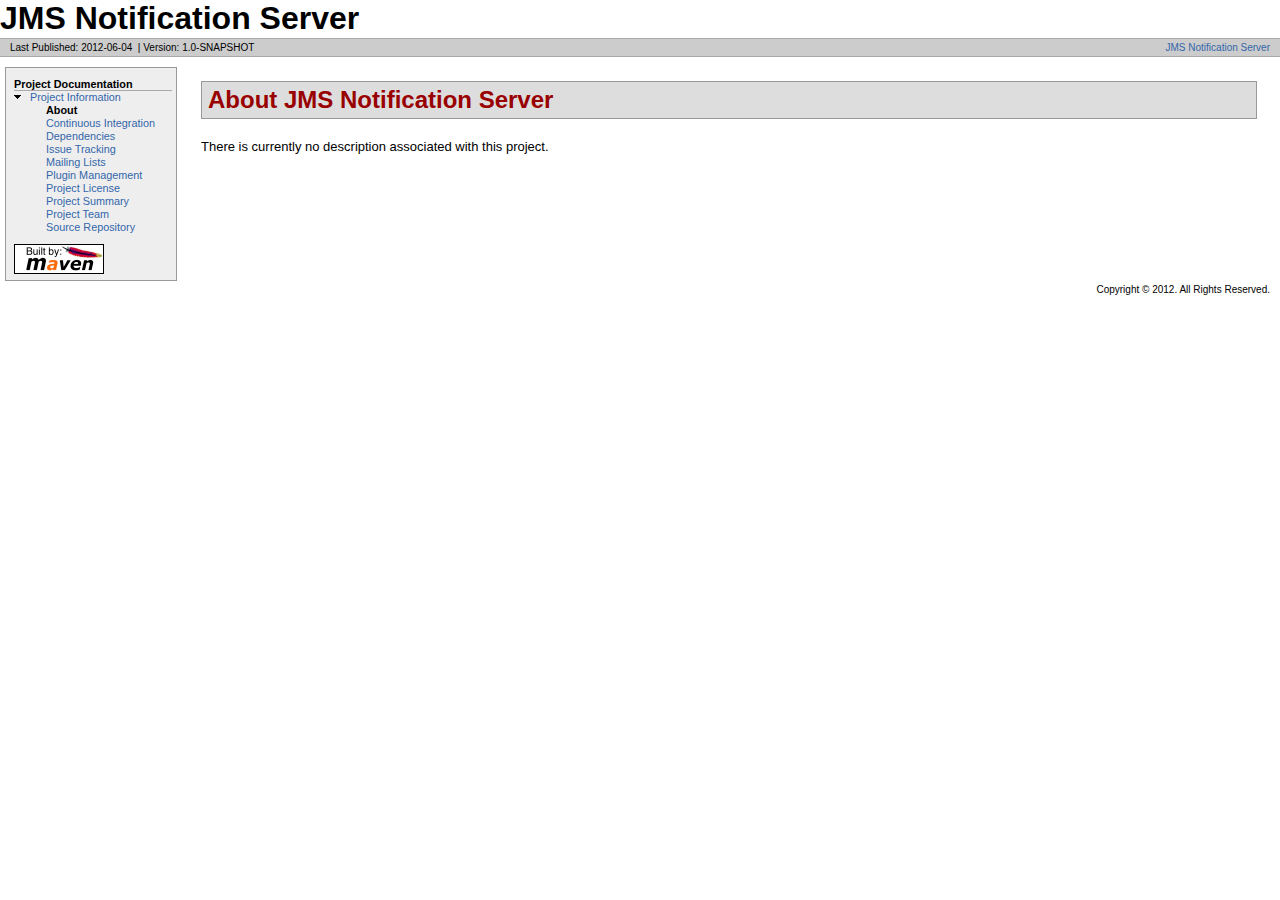
<file: notificationServer/target/site/index.html>
<!DOCTYPE html PUBLIC "-//W3C//DTD XHTML 1.0 Transitional//EN" "http://www.w3.org/TR/xhtml1/DTD/xhtml1-transitional.dtd">
<!-- Generated by Apache Maven Doxia at Jun 4, 2012 -->
<html xmlns="http://www.w3.org/1999/xhtml" xml:lang="en" lang="en">
  <head>
    <meta http-equiv="Content-Type" content="text/html; charset=UTF-8" />
    <title>JMS Notification Server - About</title>
    <style type="text/css" media="all">
      @import url("./css/maven-base.css");
      @import url("./css/maven-theme.css");
      @import url("./css/site.css");
    </style>
    <link rel="stylesheet" href="./css/print.css" type="text/css" media="print" />
    <meta name="Date-Revision-yyyymmdd" content="20120604" />
    <meta http-equiv="Content-Language" content="en" />
        
  </head>
  <body class="composite">
    <div id="banner">
                    <div id="bannerLeft">
                JMS Notification Server
                </div>
                    <div class="clear">
        <hr/>
      </div>
    </div>
    <div id="breadcrumbs">
            
        
                <div class="xleft">
        <span id="publishDate">Last Published: 2012-06-04</span>
                  &nbsp;| <span id="projectVersion">Version: 1.0-SNAPSHOT</span>
                      </div>
            <div class="xright">                    <a href="${project.url}" title="JMS Notification Server">JMS Notification Server</a>
              
        
      </div>
      <div class="clear">
        <hr/>
      </div>
    </div>
    <div id="leftColumn">
      <div id="navcolumn">
             
        
                                          <h5>Project Documentation</h5>
                  <ul>
                                                                                                                                                                                                                                                <li class="expanded">
                          <a href="project-info.html" title="Project Information">Project Information</a>
                    <ul>
                      <li class="none">
            <strong>About</strong>
          </li>
                      <li class="none">
                          <a href="integration.html" title="Continuous Integration">Continuous Integration</a>
            </li>
                      <li class="none">
                          <a href="dependencies.html" title="Dependencies">Dependencies</a>
            </li>
                      <li class="none">
                          <a href="issue-tracking.html" title="Issue Tracking">Issue Tracking</a>
            </li>
                      <li class="none">
                          <a href="mail-lists.html" title="Mailing Lists">Mailing Lists</a>
            </li>
                      <li class="none">
                          <a href="plugin-management.html" title="Plugin Management">Plugin Management</a>
            </li>
                      <li class="none">
                          <a href="license.html" title="Project License">Project License</a>
            </li>
                      <li class="none">
                          <a href="project-summary.html" title="Project Summary">Project Summary</a>
            </li>
                      <li class="none">
                          <a href="team-list.html" title="Project Team">Project Team</a>
            </li>
                      <li class="none">
                          <a href="source-repository.html" title="Source Repository">Source Repository</a>
            </li>
              </ul>
        </li>
          </ul>
                             <a href="http://maven.apache.org/" title="Built by Maven" class="poweredBy">
        <img class="poweredBy" alt="Built by Maven" src="./images/logos/maven-feather.png" />
      </a>
                   
        
            </div>
    </div>
    <div id="bodyColumn">
      <div id="contentBox">
        <div class="section"><h2>About JMS Notification Server<a name="About_JMS_Notification_Server"></a></h2><p>There is currently no description associated with this project.</p></div>
      </div>
    </div>
    <div class="clear">
      <hr/>
    </div>
    <div id="footer">
      <div class="xright">Copyright &#169;                   2012.
          All Rights Reserved.      
        
      </div>
      <div class="clear">
        <hr/>
      </div>
    </div>
  </body>
</html>
</file>
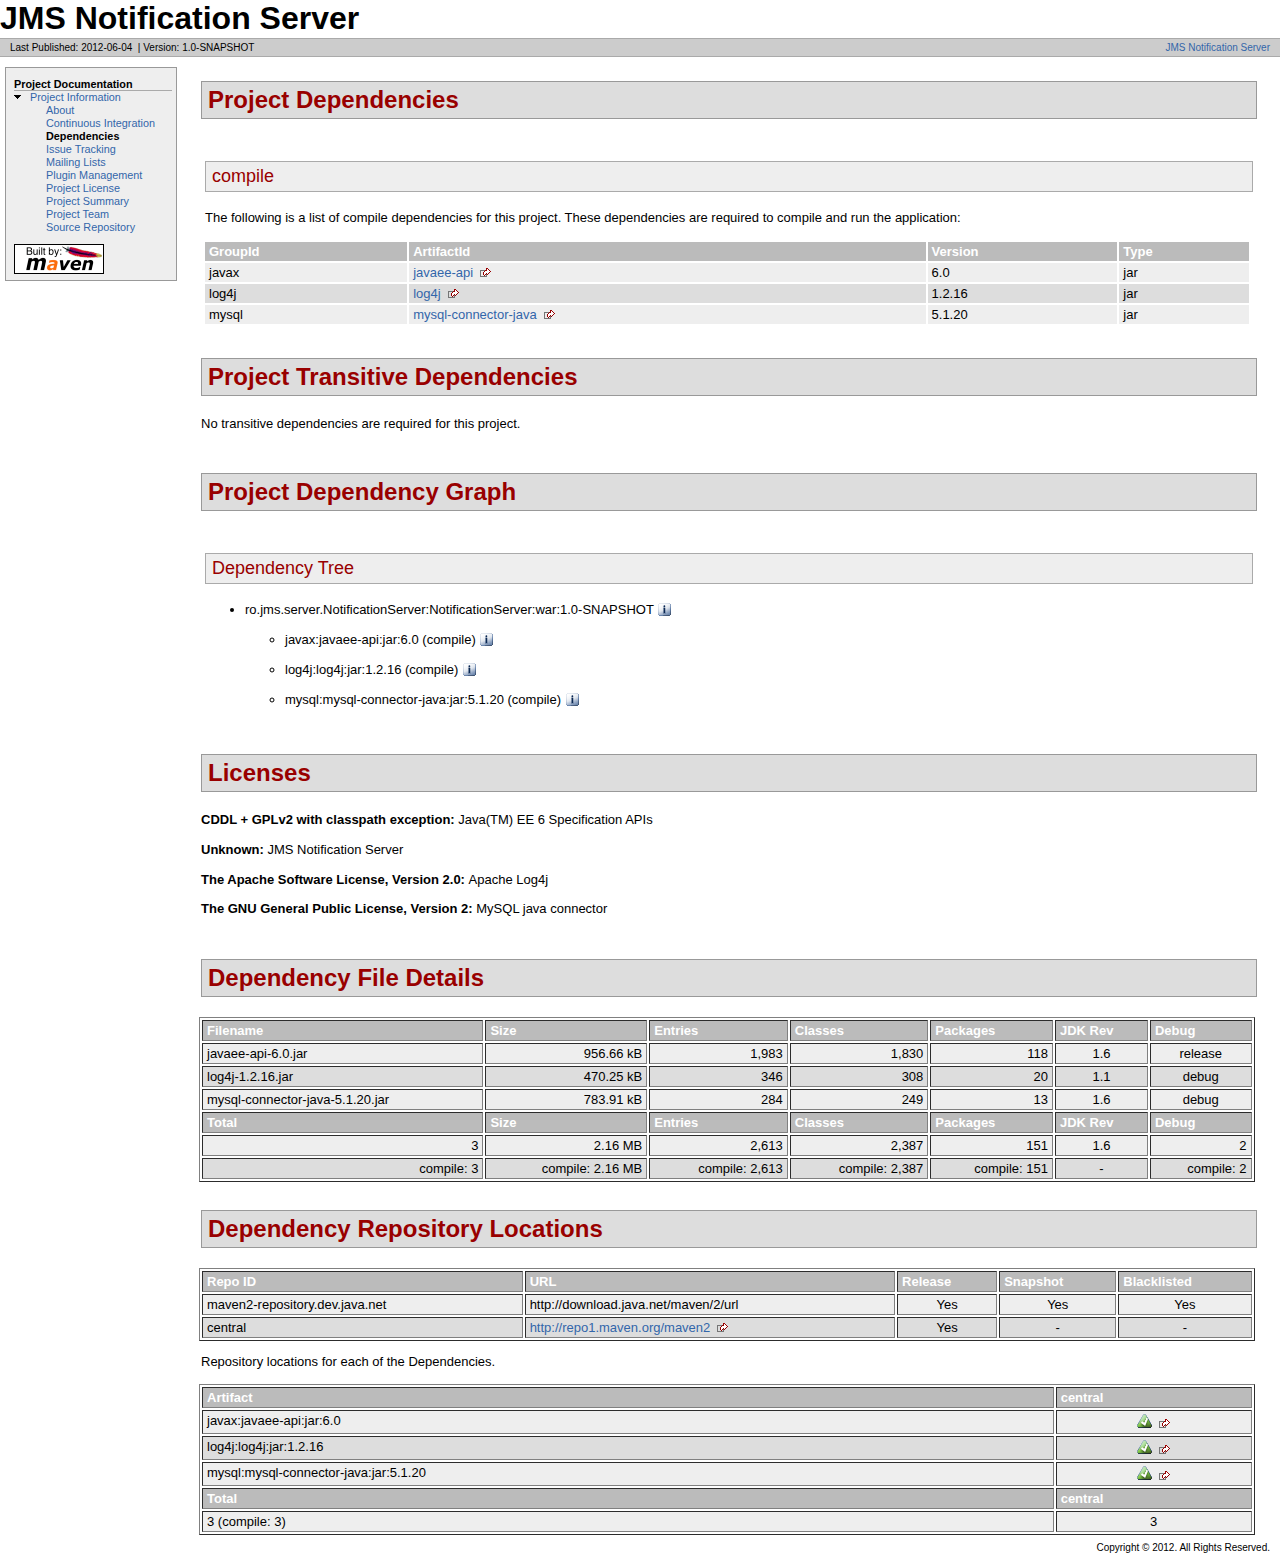
<file: notificationServer/target/site/dependencies.html>
<!DOCTYPE html PUBLIC "-//W3C//DTD XHTML 1.0 Transitional//EN" "http://www.w3.org/TR/xhtml1/DTD/xhtml1-transitional.dtd">
<!-- Generated by Apache Maven Doxia at Jun 4, 2012 -->
<html xmlns="http://www.w3.org/1999/xhtml" xml:lang="en" lang="en">
  <head>
    <meta http-equiv="Content-Type" content="text/html; charset=UTF-8" />
    <title>JMS Notification Server - Project Dependencies</title>
    <style type="text/css" media="all">
      @import url("./css/maven-base.css");
      @import url("./css/maven-theme.css");
      @import url("./css/site.css");
    </style>
    <link rel="stylesheet" href="./css/print.css" type="text/css" media="print" />
    <meta name="Date-Revision-yyyymmdd" content="20120604" />
    <meta http-equiv="Content-Language" content="en" />
        
  </head>
  <body class="composite">
    <div id="banner">
                    <div id="bannerLeft">
                JMS Notification Server
                </div>
                    <div class="clear">
        <hr/>
      </div>
    </div>
    <div id="breadcrumbs">
            
        
                <div class="xleft">
        <span id="publishDate">Last Published: 2012-06-04</span>
                  &nbsp;| <span id="projectVersion">Version: 1.0-SNAPSHOT</span>
                      </div>
            <div class="xright">                    <a href="${project.url}" title="JMS Notification Server">JMS Notification Server</a>
              
        
      </div>
      <div class="clear">
        <hr/>
      </div>
    </div>
    <div id="leftColumn">
      <div id="navcolumn">
             
        
                                          <h5>Project Documentation</h5>
                  <ul>
                                                                                                                                                                                                                                                <li class="expanded">
                          <a href="project-info.html" title="Project Information">Project Information</a>
                    <ul>
                      <li class="none">
                          <a href="index.html" title="About">About</a>
            </li>
                      <li class="none">
                          <a href="integration.html" title="Continuous Integration">Continuous Integration</a>
            </li>
                      <li class="none">
            <strong>Dependencies</strong>
          </li>
                      <li class="none">
                          <a href="issue-tracking.html" title="Issue Tracking">Issue Tracking</a>
            </li>
                      <li class="none">
                          <a href="mail-lists.html" title="Mailing Lists">Mailing Lists</a>
            </li>
                      <li class="none">
                          <a href="plugin-management.html" title="Plugin Management">Plugin Management</a>
            </li>
                      <li class="none">
                          <a href="license.html" title="Project License">Project License</a>
            </li>
                      <li class="none">
                          <a href="project-summary.html" title="Project Summary">Project Summary</a>
            </li>
                      <li class="none">
                          <a href="team-list.html" title="Project Team">Project Team</a>
            </li>
                      <li class="none">
                          <a href="source-repository.html" title="Source Repository">Source Repository</a>
            </li>
              </ul>
        </li>
          </ul>
                             <a href="http://maven.apache.org/" title="Built by Maven" class="poweredBy">
        <img class="poweredBy" alt="Built by Maven" src="./images/logos/maven-feather.png" />
      </a>
                   
        
            </div>
    </div>
    <div id="bodyColumn">
      <div id="contentBox">
        <div class="section"><h2>Project Dependencies<a name="Project_Dependencies"></a></h2><div class="section"><h3>compile<a name="compile"></a></h3><p>The following is a list of compile dependencies for this project. These dependencies are required to compile and run the application:</p><table align="center" border="0" class="bodyTable"><tr class="a"><th>GroupId</th><th>ArtifactId</th><th>Version</th><th>Type</th></tr><tr class="b"><td>javax</td><td><a class="externalLink" href="http://java.sun.com/javaee/6/docs/api/index.html">javaee-api</a></td><td>6.0</td><td>jar</td></tr><tr class="a"><td>log4j</td><td><a class="externalLink" href="http://logging.apache.org/log4j/1.2/">log4j</a></td><td>1.2.16</td><td>jar</td></tr><tr class="b"><td>mysql</td><td><a class="externalLink" href="http://dev.mysql.com/usingmysql/java/">mysql-connector-java</a></td><td>5.1.20</td><td>jar</td></tr></table></div></div><div class="section"><h2>Project Transitive Dependencies<a name="Project_Transitive_Dependencies"></a></h2><p>No transitive dependencies are required for this project.</p></div><div class="section"><h2>Project Dependency Graph<a name="Project_Dependency_Graph"></a></h2><script language="javascript" type="text/javascript">
      function toggleDependencyDetail( divId, imgId )
      {
        var div = document.getElementById( divId );
        var img = document.getElementById( imgId );
        if( div.style.display == '' )
        {
          div.style.display = 'none';
          img.src='./images/icon_info_sml.gif';
        }
        else
        {
          div.style.display = '';
          img.src='./images/close.gif';
        }
      }
</script>
<div class="section"><h3>Dependency Tree<a name="Dependency_Tree"></a></h3><ul><li><p>ro.jms.server.NotificationServer:NotificationServer:war:1.0-SNAPSHOT <img id="_1925302205" src="./images/icon_info_sml.gif" alt="Information" onclick="toggleDependencyDetail( '_1299803653', '_1925302205' );" style="cursor: pointer;vertical-align:text-bottom;"></img></p><div id="_1299803653" style="display:none"><table align="center" border="0" class="bodyTable"><tr class="a"><th>JMS Notification Server</th></tr><tr class="b"><td><p><b>Description: </b>There is currently no description associated with this project.</p><p><b>Project License: </b>No project license is defined for this project.</p></td></tr></table></div><ul><li><p>javax:javaee-api:jar:6.0 (compile) <img id="_1962840928" src="./images/icon_info_sml.gif" alt="Information" onclick="toggleDependencyDetail( '_1232965984', '_1962840928' );" style="cursor: pointer;vertical-align:text-bottom;"></img></p><div id="_1232965984" style="display:none"><table align="center" border="0" class="bodyTable"><tr class="a"><th>Java(TM) EE 6 Specification APIs</th></tr><tr class="b"><td><p><b>Description: </b>Java(TM) EE 6 Specification APIs</p><p><b>URL: </b><a class="externalLink" href="http://java.sun.com/javaee/6/docs/api/index.html">http://java.sun.com/javaee/6/docs/api/index.html</a></p><p><b>Project License: </b><a class="externalLink" href="https://glassfish.dev.java.net/nonav/public/CDDL+GPL.html">CDDL + GPLv2 with classpath exception</a></p></td></tr></table></div></li><li><p>log4j:log4j:jar:1.2.16 (compile) <img id="_16346666" src="./images/icon_info_sml.gif" alt="Information" onclick="toggleDependencyDetail( '_1339632345', '_16346666' );" style="cursor: pointer;vertical-align:text-bottom;"></img></p><div id="_1339632345" style="display:none"><table align="center" border="0" class="bodyTable"><tr class="a"><th>Apache Log4j</th></tr><tr class="b"><td><p><b>Description: </b>Apache Log4j 1.2</p><p><b>URL: </b><a class="externalLink" href="http://logging.apache.org/log4j/1.2/">http://logging.apache.org/log4j/1.2/</a></p><p><b>Project License: </b><a class="externalLink" href="http://www.apache.org/licenses/LICENSE-2.0.txt">The Apache Software License, Version 2.0</a></p></td></tr></table></div></li><li><p>mysql:mysql-connector-java:jar:5.1.20 (compile) <img id="_964862021" src="./images/icon_info_sml.gif" alt="Information" onclick="toggleDependencyDetail( '_244707552', '_964862021' );" style="cursor: pointer;vertical-align:text-bottom;"></img></p><div id="_244707552" style="display:none"><table align="center" border="0" class="bodyTable"><tr class="a"><th>MySQL java connector</th></tr><tr class="b"><td><p><b>Description: </b>MySQL java connector</p><p><b>URL: </b><a class="externalLink" href="http://dev.mysql.com/usingmysql/java/">http://dev.mysql.com/usingmysql/java/</a></p><p><b>Project License: </b><a class="externalLink" href="http://www.gnu.org/licenses/gpl.txt">The GNU General Public License, Version 2</a></p></td></tr></table></div></li></ul></li></ul></div></div><div class="section"><h2>Licenses<a name="Licenses"></a></h2><p><b>CDDL + GPLv2 with classpath exception: </b>Java(TM) EE 6 Specification APIs</p><p><b>Unknown: </b>JMS Notification Server</p><p><b>The Apache Software License, Version 2.0: </b>Apache Log4j</p><p><b>The GNU General Public License, Version 2: </b>MySQL java connector</p></div><div class="section"><h2>Dependency File Details<a name="Dependency_File_Details"></a></h2><table align="center" border="1" class="bodyTable"><tr class="a"><th align="left">Filename</th><th align="right">Size</th><th align="right">Entries</th><th align="right">Classes</th><th align="right">Packages</th><th align="center">JDK Rev</th><th align="center">Debug</th></tr><tr class="b"><td align="left">javaee-api-6.0.jar</td><td align="right">956.66 kB</td><td align="right">1,983</td><td align="right">1,830</td><td align="right">118</td><td align="center">1.6</td><td align="center">release</td></tr><tr class="a"><td align="left">log4j-1.2.16.jar</td><td align="right">470.25 kB</td><td align="right">346</td><td align="right">308</td><td align="right">20</td><td align="center">1.1</td><td align="center">debug</td></tr><tr class="b"><td align="left">mysql-connector-java-5.1.20.jar</td><td align="right">783.91 kB</td><td align="right">284</td><td align="right">249</td><td align="right">13</td><td align="center">1.6</td><td align="center">debug</td></tr><tr class="a"><th align="left">Total</th><th align="right">Size</th><th align="right">Entries</th><th align="right">Classes</th><th align="right">Packages</th><th align="center">JDK Rev</th><th align="center">Debug</th></tr><tr class="b"><td align="right">3</td><td align="right">2.16 MB</td><td align="right">2,613</td><td align="right">2,387</td><td align="right">151</td><td align="center">1.6</td><td align="right">2</td></tr><tr class="a"><td align="right">compile: 3</td><td align="right">compile: 2.16 MB</td><td align="right">compile: 2,613</td><td align="right">compile: 2,387</td><td align="right">compile: 151</td><td align="center">-</td><td align="right">compile: 2</td></tr></table></div><div class="section"><h2>Dependency Repository Locations<a name="Dependency_Repository_Locations"></a></h2><table align="center" border="1" class="bodyTable"><tr class="a"><th align="left">Repo ID</th><th align="left">URL</th><th align="center">Release</th><th align="center">Snapshot</th><th align="center">Blacklisted</th></tr><tr class="b"><td align="left">maven2-repository.dev.java.net</td><td align="left">http://download.java.net/maven/2/url</td><td align="center">Yes</td><td align="center">Yes</td><td align="center">Yes</td></tr><tr class="a"><td align="left">central</td><td align="left"><a class="externalLink" href="http://repo1.maven.org/maven2">http://repo1.maven.org/maven2</a></td><td align="center">Yes</td><td align="center">-</td><td align="center">-</td></tr></table><p>Repository locations for each of the Dependencies.</p><table align="center" border="1" class="bodyTable"><tr class="a"><th align="left">Artifact</th><th align="center">central</th></tr><tr class="b"><td align="left">javax:javaee-api:jar:6.0</td><td align="center"><a class="externalLink" href="http://repo1.maven.org/maven2/javax/javaee-api/6.0/javaee-api-6.0.jar"><img alt="Found at http://repo1.maven.org/maven2" src="images/icon_success_sml.gif" /></a></td></tr><tr class="a"><td align="left">log4j:log4j:jar:1.2.16</td><td align="center"><a class="externalLink" href="http://repo1.maven.org/maven2/log4j/log4j/1.2.16/log4j-1.2.16.jar"><img alt="Found at http://repo1.maven.org/maven2" src="images/icon_success_sml.gif" /></a></td></tr><tr class="b"><td align="left">mysql:mysql-connector-java:jar:5.1.20</td><td align="center"><a class="externalLink" href="http://repo1.maven.org/maven2/mysql/mysql-connector-java/5.1.20/mysql-connector-java-5.1.20.jar"><img alt="Found at http://repo1.maven.org/maven2" src="images/icon_success_sml.gif" /></a></td></tr><tr class="a"><th align="left">Total</th><th align="center">central</th></tr><tr class="b"><td align="left">3 (compile: 3)</td><td align="center">3</td></tr></table></div>
      </div>
    </div>
    <div class="clear">
      <hr/>
    </div>
    <div id="footer">
      <div class="xright">Copyright &#169;                   2012.
          All Rights Reserved.      
        
      </div>
      <div class="clear">
        <hr/>
      </div>
    </div>
  </body>
</html>
</file>
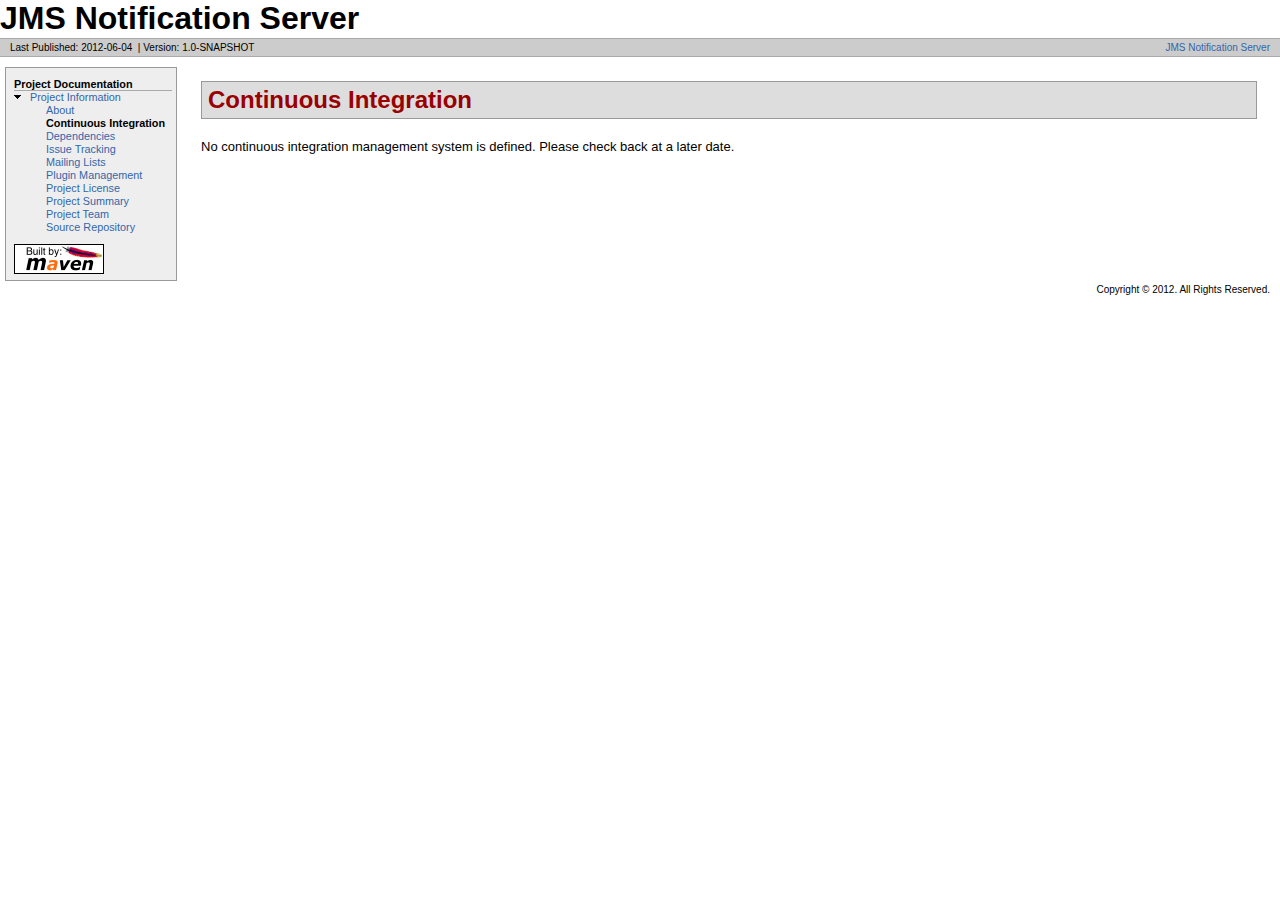
<file: notificationServer/target/site/integration.html>
<!DOCTYPE html PUBLIC "-//W3C//DTD XHTML 1.0 Transitional//EN" "http://www.w3.org/TR/xhtml1/DTD/xhtml1-transitional.dtd">
<!-- Generated by Apache Maven Doxia at Jun 4, 2012 -->
<html xmlns="http://www.w3.org/1999/xhtml" xml:lang="en" lang="en">
  <head>
    <meta http-equiv="Content-Type" content="text/html; charset=UTF-8" />
    <title>JMS Notification Server - Continuous Integration</title>
    <style type="text/css" media="all">
      @import url("./css/maven-base.css");
      @import url("./css/maven-theme.css");
      @import url("./css/site.css");
    </style>
    <link rel="stylesheet" href="./css/print.css" type="text/css" media="print" />
    <meta name="Date-Revision-yyyymmdd" content="20120604" />
    <meta http-equiv="Content-Language" content="en" />
        
  </head>
  <body class="composite">
    <div id="banner">
                    <div id="bannerLeft">
                JMS Notification Server
                </div>
                    <div class="clear">
        <hr/>
      </div>
    </div>
    <div id="breadcrumbs">
            
        
                <div class="xleft">
        <span id="publishDate">Last Published: 2012-06-04</span>
                  &nbsp;| <span id="projectVersion">Version: 1.0-SNAPSHOT</span>
                      </div>
            <div class="xright">                    <a href="${project.url}" title="JMS Notification Server">JMS Notification Server</a>
              
        
      </div>
      <div class="clear">
        <hr/>
      </div>
    </div>
    <div id="leftColumn">
      <div id="navcolumn">
             
        
                                          <h5>Project Documentation</h5>
                  <ul>
                                                                                                                                                                                                                                                <li class="expanded">
                          <a href="project-info.html" title="Project Information">Project Information</a>
                    <ul>
                      <li class="none">
                          <a href="index.html" title="About">About</a>
            </li>
                      <li class="none">
            <strong>Continuous Integration</strong>
          </li>
                      <li class="none">
                          <a href="dependencies.html" title="Dependencies">Dependencies</a>
            </li>
                      <li class="none">
                          <a href="issue-tracking.html" title="Issue Tracking">Issue Tracking</a>
            </li>
                      <li class="none">
                          <a href="mail-lists.html" title="Mailing Lists">Mailing Lists</a>
            </li>
                      <li class="none">
                          <a href="plugin-management.html" title="Plugin Management">Plugin Management</a>
            </li>
                      <li class="none">
                          <a href="license.html" title="Project License">Project License</a>
            </li>
                      <li class="none">
                          <a href="project-summary.html" title="Project Summary">Project Summary</a>
            </li>
                      <li class="none">
                          <a href="team-list.html" title="Project Team">Project Team</a>
            </li>
                      <li class="none">
                          <a href="source-repository.html" title="Source Repository">Source Repository</a>
            </li>
              </ul>
        </li>
          </ul>
                             <a href="http://maven.apache.org/" title="Built by Maven" class="poweredBy">
        <img class="poweredBy" alt="Built by Maven" src="./images/logos/maven-feather.png" />
      </a>
                   
        
            </div>
    </div>
    <div id="bodyColumn">
      <div id="contentBox">
        <div class="section"><h2>Continuous Integration<a name="Continuous_Integration"></a></h2><p>No continuous integration management system is defined. Please check back at a later date.</p></div>
      </div>
    </div>
    <div class="clear">
      <hr/>
    </div>
    <div id="footer">
      <div class="xright">Copyright &#169;                   2012.
          All Rights Reserved.      
        
      </div>
      <div class="clear">
        <hr/>
      </div>
    </div>
  </body>
</html>
</file>
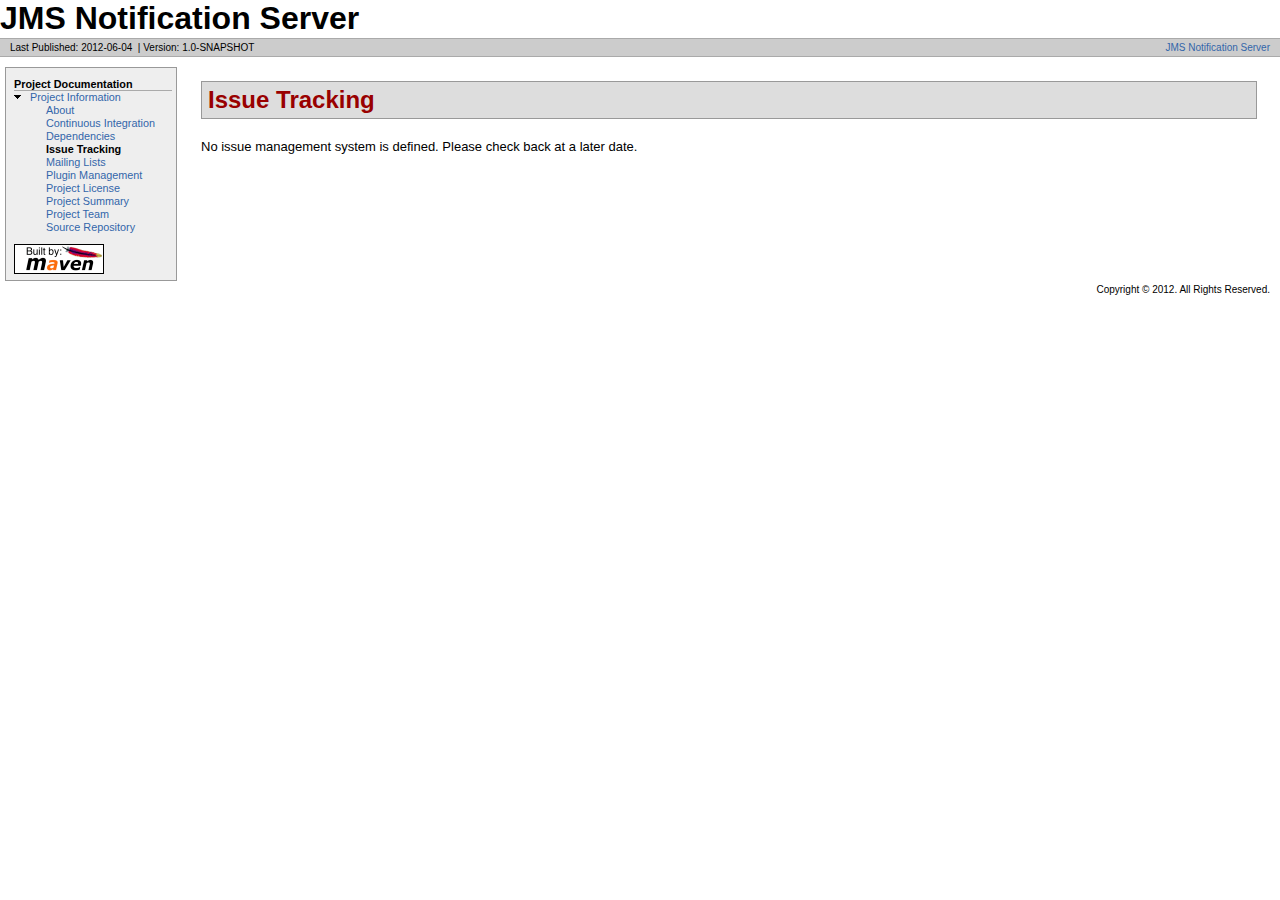
<file: notificationServer/target/site/issue-tracking.html>
<!DOCTYPE html PUBLIC "-//W3C//DTD XHTML 1.0 Transitional//EN" "http://www.w3.org/TR/xhtml1/DTD/xhtml1-transitional.dtd">
<!-- Generated by Apache Maven Doxia at Jun 4, 2012 -->
<html xmlns="http://www.w3.org/1999/xhtml" xml:lang="en" lang="en">
  <head>
    <meta http-equiv="Content-Type" content="text/html; charset=UTF-8" />
    <title>JMS Notification Server - Issue Tracking</title>
    <style type="text/css" media="all">
      @import url("./css/maven-base.css");
      @import url("./css/maven-theme.css");
      @import url("./css/site.css");
    </style>
    <link rel="stylesheet" href="./css/print.css" type="text/css" media="print" />
    <meta name="Date-Revision-yyyymmdd" content="20120604" />
    <meta http-equiv="Content-Language" content="en" />
        
  </head>
  <body class="composite">
    <div id="banner">
                    <div id="bannerLeft">
                JMS Notification Server
                </div>
                    <div class="clear">
        <hr/>
      </div>
    </div>
    <div id="breadcrumbs">
            
        
                <div class="xleft">
        <span id="publishDate">Last Published: 2012-06-04</span>
                  &nbsp;| <span id="projectVersion">Version: 1.0-SNAPSHOT</span>
                      </div>
            <div class="xright">                    <a href="${project.url}" title="JMS Notification Server">JMS Notification Server</a>
              
        
      </div>
      <div class="clear">
        <hr/>
      </div>
    </div>
    <div id="leftColumn">
      <div id="navcolumn">
             
        
                                          <h5>Project Documentation</h5>
                  <ul>
                                                                                                                                                                                                                                                <li class="expanded">
                          <a href="project-info.html" title="Project Information">Project Information</a>
                    <ul>
                      <li class="none">
                          <a href="index.html" title="About">About</a>
            </li>
                      <li class="none">
                          <a href="integration.html" title="Continuous Integration">Continuous Integration</a>
            </li>
                      <li class="none">
                          <a href="dependencies.html" title="Dependencies">Dependencies</a>
            </li>
                      <li class="none">
            <strong>Issue Tracking</strong>
          </li>
                      <li class="none">
                          <a href="mail-lists.html" title="Mailing Lists">Mailing Lists</a>
            </li>
                      <li class="none">
                          <a href="plugin-management.html" title="Plugin Management">Plugin Management</a>
            </li>
                      <li class="none">
                          <a href="license.html" title="Project License">Project License</a>
            </li>
                      <li class="none">
                          <a href="project-summary.html" title="Project Summary">Project Summary</a>
            </li>
                      <li class="none">
                          <a href="team-list.html" title="Project Team">Project Team</a>
            </li>
                      <li class="none">
                          <a href="source-repository.html" title="Source Repository">Source Repository</a>
            </li>
              </ul>
        </li>
          </ul>
                             <a href="http://maven.apache.org/" title="Built by Maven" class="poweredBy">
        <img class="poweredBy" alt="Built by Maven" src="./images/logos/maven-feather.png" />
      </a>
                   
        
            </div>
    </div>
    <div id="bodyColumn">
      <div id="contentBox">
        <div class="section"><h2>Issue Tracking<a name="Issue_Tracking"></a></h2><p>No issue management system is defined. Please check back at a later date.</p></div>
      </div>
    </div>
    <div class="clear">
      <hr/>
    </div>
    <div id="footer">
      <div class="xright">Copyright &#169;                   2012.
          All Rights Reserved.      
        
      </div>
      <div class="clear">
        <hr/>
      </div>
    </div>
  </body>
</html>
</file>
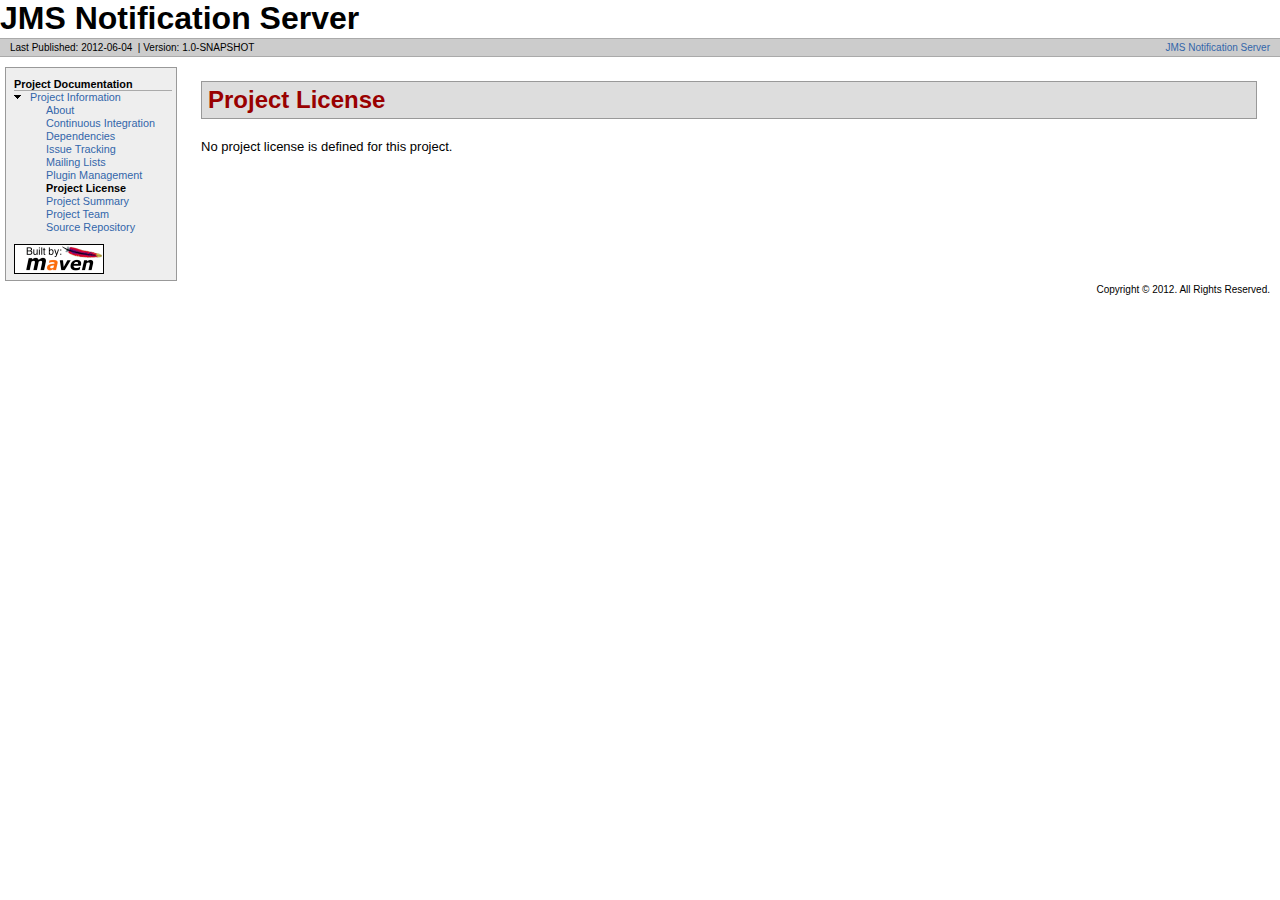
<file: notificationServer/target/site/license.html>
<!DOCTYPE html PUBLIC "-//W3C//DTD XHTML 1.0 Transitional//EN" "http://www.w3.org/TR/xhtml1/DTD/xhtml1-transitional.dtd">
<!-- Generated by Apache Maven Doxia at Jun 4, 2012 -->
<html xmlns="http://www.w3.org/1999/xhtml" xml:lang="en" lang="en">
  <head>
    <meta http-equiv="Content-Type" content="text/html; charset=UTF-8" />
    <title>JMS Notification Server - Project License</title>
    <style type="text/css" media="all">
      @import url("./css/maven-base.css");
      @import url("./css/maven-theme.css");
      @import url("./css/site.css");
    </style>
    <link rel="stylesheet" href="./css/print.css" type="text/css" media="print" />
    <meta name="Date-Revision-yyyymmdd" content="20120604" />
    <meta http-equiv="Content-Language" content="en" />
        
  </head>
  <body class="composite">
    <div id="banner">
                    <div id="bannerLeft">
                JMS Notification Server
                </div>
                    <div class="clear">
        <hr/>
      </div>
    </div>
    <div id="breadcrumbs">
            
        
                <div class="xleft">
        <span id="publishDate">Last Published: 2012-06-04</span>
                  &nbsp;| <span id="projectVersion">Version: 1.0-SNAPSHOT</span>
                      </div>
            <div class="xright">                    <a href="${project.url}" title="JMS Notification Server">JMS Notification Server</a>
              
        
      </div>
      <div class="clear">
        <hr/>
      </div>
    </div>
    <div id="leftColumn">
      <div id="navcolumn">
             
        
                                          <h5>Project Documentation</h5>
                  <ul>
                                                                                                                                                                                                                                                <li class="expanded">
                          <a href="project-info.html" title="Project Information">Project Information</a>
                    <ul>
                      <li class="none">
                          <a href="index.html" title="About">About</a>
            </li>
                      <li class="none">
                          <a href="integration.html" title="Continuous Integration">Continuous Integration</a>
            </li>
                      <li class="none">
                          <a href="dependencies.html" title="Dependencies">Dependencies</a>
            </li>
                      <li class="none">
                          <a href="issue-tracking.html" title="Issue Tracking">Issue Tracking</a>
            </li>
                      <li class="none">
                          <a href="mail-lists.html" title="Mailing Lists">Mailing Lists</a>
            </li>
                      <li class="none">
                          <a href="plugin-management.html" title="Plugin Management">Plugin Management</a>
            </li>
                      <li class="none">
            <strong>Project License</strong>
          </li>
                      <li class="none">
                          <a href="project-summary.html" title="Project Summary">Project Summary</a>
            </li>
                      <li class="none">
                          <a href="team-list.html" title="Project Team">Project Team</a>
            </li>
                      <li class="none">
                          <a href="source-repository.html" title="Source Repository">Source Repository</a>
            </li>
              </ul>
        </li>
          </ul>
                             <a href="http://maven.apache.org/" title="Built by Maven" class="poweredBy">
        <img class="poweredBy" alt="Built by Maven" src="./images/logos/maven-feather.png" />
      </a>
                   
        
            </div>
    </div>
    <div id="bodyColumn">
      <div id="contentBox">
        <div class="section"><h2>Project License<a name="Project_License"></a></h2><p>No project license is defined for this project.</p></div>
      </div>
    </div>
    <div class="clear">
      <hr/>
    </div>
    <div id="footer">
      <div class="xright">Copyright &#169;                   2012.
          All Rights Reserved.      
        
      </div>
      <div class="clear">
        <hr/>
      </div>
    </div>
  </body>
</html>
</file>
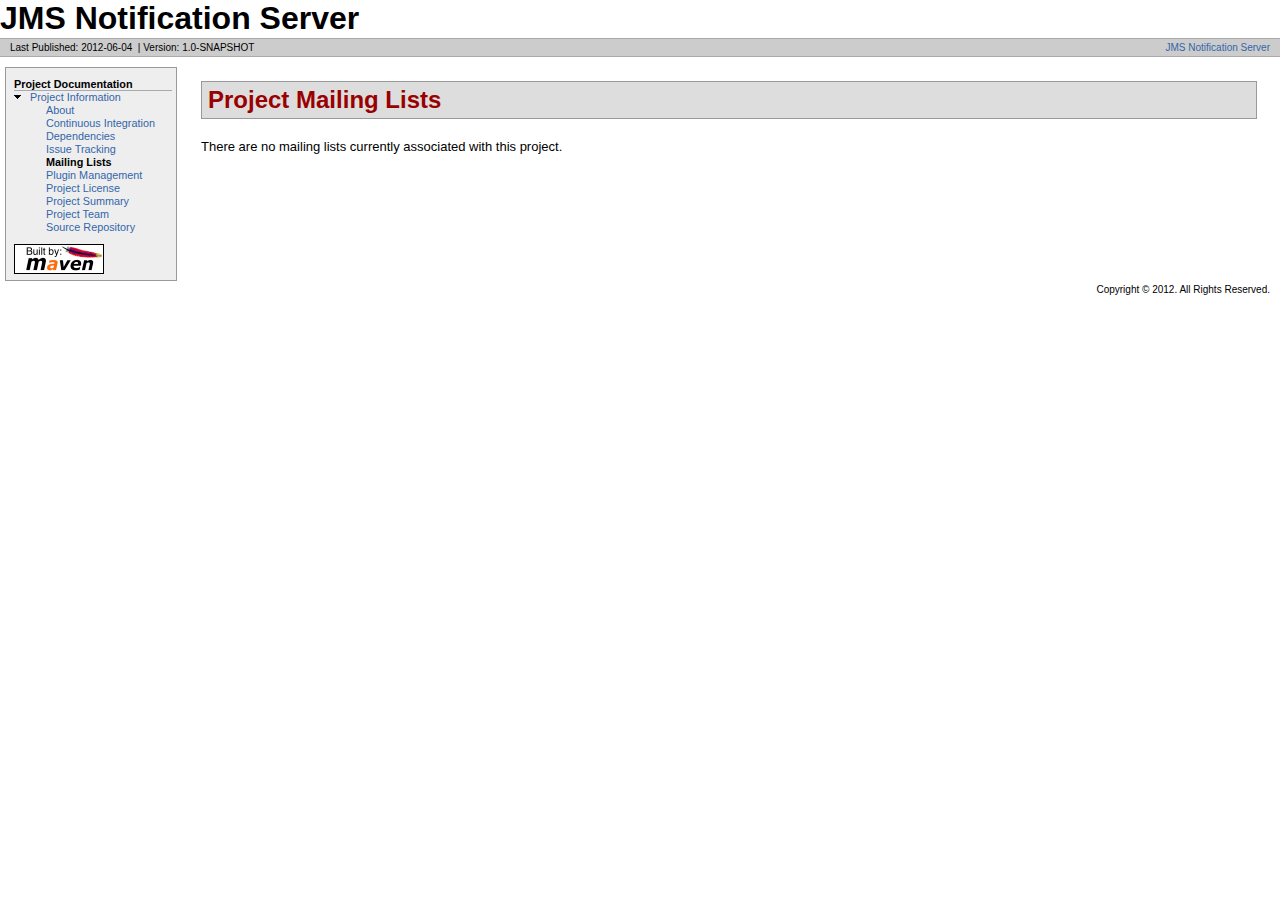
<file: notificationServer/target/site/mail-lists.html>
<!DOCTYPE html PUBLIC "-//W3C//DTD XHTML 1.0 Transitional//EN" "http://www.w3.org/TR/xhtml1/DTD/xhtml1-transitional.dtd">
<!-- Generated by Apache Maven Doxia at Jun 4, 2012 -->
<html xmlns="http://www.w3.org/1999/xhtml" xml:lang="en" lang="en">
  <head>
    <meta http-equiv="Content-Type" content="text/html; charset=UTF-8" />
    <title>JMS Notification Server - Project Mailing Lists</title>
    <style type="text/css" media="all">
      @import url("./css/maven-base.css");
      @import url("./css/maven-theme.css");
      @import url("./css/site.css");
    </style>
    <link rel="stylesheet" href="./css/print.css" type="text/css" media="print" />
    <meta name="Date-Revision-yyyymmdd" content="20120604" />
    <meta http-equiv="Content-Language" content="en" />
        
  </head>
  <body class="composite">
    <div id="banner">
                    <div id="bannerLeft">
                JMS Notification Server
                </div>
                    <div class="clear">
        <hr/>
      </div>
    </div>
    <div id="breadcrumbs">
            
        
                <div class="xleft">
        <span id="publishDate">Last Published: 2012-06-04</span>
                  &nbsp;| <span id="projectVersion">Version: 1.0-SNAPSHOT</span>
                      </div>
            <div class="xright">                    <a href="${project.url}" title="JMS Notification Server">JMS Notification Server</a>
              
        
      </div>
      <div class="clear">
        <hr/>
      </div>
    </div>
    <div id="leftColumn">
      <div id="navcolumn">
             
        
                                          <h5>Project Documentation</h5>
                  <ul>
                                                                                                                                                                                                                                                <li class="expanded">
                          <a href="project-info.html" title="Project Information">Project Information</a>
                    <ul>
                      <li class="none">
                          <a href="index.html" title="About">About</a>
            </li>
                      <li class="none">
                          <a href="integration.html" title="Continuous Integration">Continuous Integration</a>
            </li>
                      <li class="none">
                          <a href="dependencies.html" title="Dependencies">Dependencies</a>
            </li>
                      <li class="none">
                          <a href="issue-tracking.html" title="Issue Tracking">Issue Tracking</a>
            </li>
                      <li class="none">
            <strong>Mailing Lists</strong>
          </li>
                      <li class="none">
                          <a href="plugin-management.html" title="Plugin Management">Plugin Management</a>
            </li>
                      <li class="none">
                          <a href="license.html" title="Project License">Project License</a>
            </li>
                      <li class="none">
                          <a href="project-summary.html" title="Project Summary">Project Summary</a>
            </li>
                      <li class="none">
                          <a href="team-list.html" title="Project Team">Project Team</a>
            </li>
                      <li class="none">
                          <a href="source-repository.html" title="Source Repository">Source Repository</a>
            </li>
              </ul>
        </li>
          </ul>
                             <a href="http://maven.apache.org/" title="Built by Maven" class="poweredBy">
        <img class="poweredBy" alt="Built by Maven" src="./images/logos/maven-feather.png" />
      </a>
                   
        
            </div>
    </div>
    <div id="bodyColumn">
      <div id="contentBox">
        <div class="section"><h2>Project Mailing Lists<a name="Project_Mailing_Lists"></a></h2><p>There are no mailing lists currently associated with this project.</p></div>
      </div>
    </div>
    <div class="clear">
      <hr/>
    </div>
    <div id="footer">
      <div class="xright">Copyright &#169;                   2012.
          All Rights Reserved.      
        
      </div>
      <div class="clear">
        <hr/>
      </div>
    </div>
  </body>
</html>
</file>
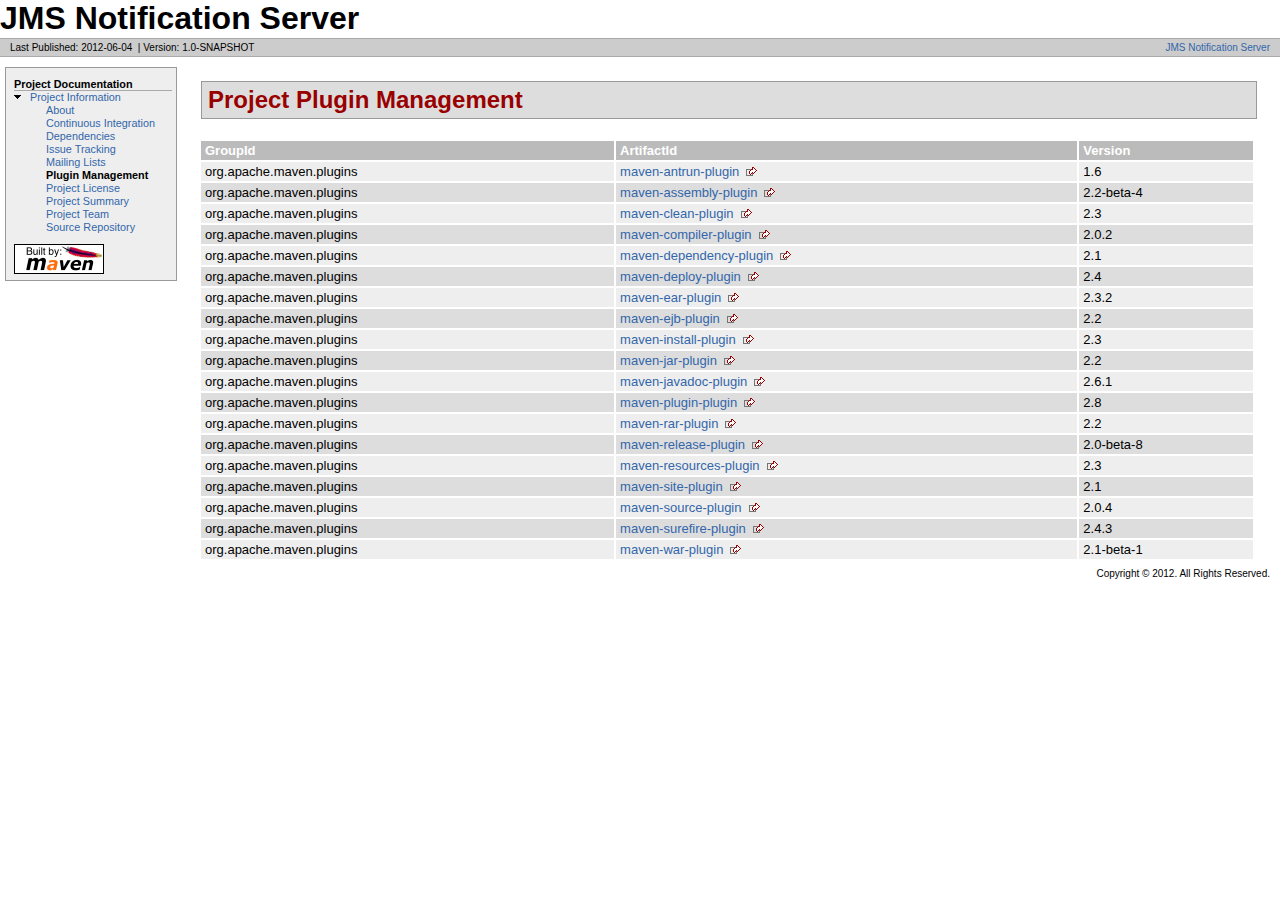
<file: notificationServer/target/site/plugin-management.html>
<!DOCTYPE html PUBLIC "-//W3C//DTD XHTML 1.0 Transitional//EN" "http://www.w3.org/TR/xhtml1/DTD/xhtml1-transitional.dtd">
<!-- Generated by Apache Maven Doxia at Jun 4, 2012 -->
<html xmlns="http://www.w3.org/1999/xhtml" xml:lang="en" lang="en">
  <head>
    <meta http-equiv="Content-Type" content="text/html; charset=UTF-8" />
    <title>JMS Notification Server - Project Plugin Management</title>
    <style type="text/css" media="all">
      @import url("./css/maven-base.css");
      @import url("./css/maven-theme.css");
      @import url("./css/site.css");
    </style>
    <link rel="stylesheet" href="./css/print.css" type="text/css" media="print" />
    <meta name="Date-Revision-yyyymmdd" content="20120604" />
    <meta http-equiv="Content-Language" content="en" />
        
  </head>
  <body class="composite">
    <div id="banner">
                    <div id="bannerLeft">
                JMS Notification Server
                </div>
                    <div class="clear">
        <hr/>
      </div>
    </div>
    <div id="breadcrumbs">
            
        
                <div class="xleft">
        <span id="publishDate">Last Published: 2012-06-04</span>
                  &nbsp;| <span id="projectVersion">Version: 1.0-SNAPSHOT</span>
                      </div>
            <div class="xright">                    <a href="${project.url}" title="JMS Notification Server">JMS Notification Server</a>
              
        
      </div>
      <div class="clear">
        <hr/>
      </div>
    </div>
    <div id="leftColumn">
      <div id="navcolumn">
             
        
                                          <h5>Project Documentation</h5>
                  <ul>
                                                                                                                                                                                                                                                <li class="expanded">
                          <a href="project-info.html" title="Project Information">Project Information</a>
                    <ul>
                      <li class="none">
                          <a href="index.html" title="About">About</a>
            </li>
                      <li class="none">
                          <a href="integration.html" title="Continuous Integration">Continuous Integration</a>
            </li>
                      <li class="none">
                          <a href="dependencies.html" title="Dependencies">Dependencies</a>
            </li>
                      <li class="none">
                          <a href="issue-tracking.html" title="Issue Tracking">Issue Tracking</a>
            </li>
                      <li class="none">
                          <a href="mail-lists.html" title="Mailing Lists">Mailing Lists</a>
            </li>
                      <li class="none">
            <strong>Plugin Management</strong>
          </li>
                      <li class="none">
                          <a href="license.html" title="Project License">Project License</a>
            </li>
                      <li class="none">
                          <a href="project-summary.html" title="Project Summary">Project Summary</a>
            </li>
                      <li class="none">
                          <a href="team-list.html" title="Project Team">Project Team</a>
            </li>
                      <li class="none">
                          <a href="source-repository.html" title="Source Repository">Source Repository</a>
            </li>
              </ul>
        </li>
          </ul>
                             <a href="http://maven.apache.org/" title="Built by Maven" class="poweredBy">
        <img class="poweredBy" alt="Built by Maven" src="./images/logos/maven-feather.png" />
      </a>
                   
        
            </div>
    </div>
    <div id="bodyColumn">
      <div id="contentBox">
        <div class="section"><h2>Project Plugin Management<a name="Project_Plugin_Management"></a></h2><table align="center" border="0" class="bodyTable"><tr class="a"><th>GroupId</th><th>ArtifactId</th><th>Version</th></tr><tr class="b"><td>org.apache.maven.plugins</td><td><a class="externalLink" href="http://maven.apache.org/plugins/maven-antrun-plugin">maven-antrun-plugin</a></td><td>1.6</td></tr><tr class="a"><td>org.apache.maven.plugins</td><td><a class="externalLink" href="http://maven.apache.org/plugins/maven-assembly-plugin">maven-assembly-plugin</a></td><td>2.2-beta-4</td></tr><tr class="b"><td>org.apache.maven.plugins</td><td><a class="externalLink" href="http://maven.apache.org/plugins/maven-clean-plugin">maven-clean-plugin</a></td><td>2.3</td></tr><tr class="a"><td>org.apache.maven.plugins</td><td><a class="externalLink" href="http://maven.apache.org/plugins/maven-compiler-plugin">maven-compiler-plugin</a></td><td>2.0.2</td></tr><tr class="b"><td>org.apache.maven.plugins</td><td><a class="externalLink" href="http://maven.apache.org/plugins/maven-dependency-plugin">maven-dependency-plugin</a></td><td>2.1</td></tr><tr class="a"><td>org.apache.maven.plugins</td><td><a class="externalLink" href="http://maven.apache.org/plugins/maven-deploy-plugin">maven-deploy-plugin</a></td><td>2.4</td></tr><tr class="b"><td>org.apache.maven.plugins</td><td><a class="externalLink" href="http://maven.apache.org/plugins/maven-ear-plugin">maven-ear-plugin</a></td><td>2.3.2</td></tr><tr class="a"><td>org.apache.maven.plugins</td><td><a class="externalLink" href="http://maven.apache.org/plugins/maven-ejb-plugin">maven-ejb-plugin</a></td><td>2.2</td></tr><tr class="b"><td>org.apache.maven.plugins</td><td><a class="externalLink" href="http://maven.apache.org/plugins/maven-install-plugin">maven-install-plugin</a></td><td>2.3</td></tr><tr class="a"><td>org.apache.maven.plugins</td><td><a class="externalLink" href="http://maven.apache.org/plugins/maven-jar-plugin">maven-jar-plugin</a></td><td>2.2</td></tr><tr class="b"><td>org.apache.maven.plugins</td><td><a class="externalLink" href="http://maven.apache.org/plugins/maven-javadoc-plugin">maven-javadoc-plugin</a></td><td>2.6.1</td></tr><tr class="a"><td>org.apache.maven.plugins</td><td><a class="externalLink" href="http://maven.apache.org/plugins/maven-plugin-plugin">maven-plugin-plugin</a></td><td>2.8</td></tr><tr class="b"><td>org.apache.maven.plugins</td><td><a class="externalLink" href="http://maven.apache.org/plugins/maven-rar-plugin">maven-rar-plugin</a></td><td>2.2</td></tr><tr class="a"><td>org.apache.maven.plugins</td><td><a class="externalLink" href="http://maven.apache.org/plugins/maven-release-plugin/">maven-release-plugin</a></td><td>2.0-beta-8</td></tr><tr class="b"><td>org.apache.maven.plugins</td><td><a class="externalLink" href="http://maven.apache.org/plugins/maven-resources-plugin">maven-resources-plugin</a></td><td>2.3</td></tr><tr class="a"><td>org.apache.maven.plugins</td><td><a class="externalLink" href="http://maven.apache.org/plugins/maven-site-plugin">maven-site-plugin</a></td><td>2.1</td></tr><tr class="b"><td>org.apache.maven.plugins</td><td><a class="externalLink" href="http://maven.apache.org/plugins/maven-source-plugin">maven-source-plugin</a></td><td>2.0.4</td></tr><tr class="a"><td>org.apache.maven.plugins</td><td><a class="externalLink" href="http://maven.apache.org/surefire/maven-surefire-plugin">maven-surefire-plugin</a></td><td>2.4.3</td></tr><tr class="b"><td>org.apache.maven.plugins</td><td><a class="externalLink" href="http://maven.apache.org/plugins/maven-war-plugin">maven-war-plugin</a></td><td>2.1-beta-1</td></tr></table></div>
      </div>
    </div>
    <div class="clear">
      <hr/>
    </div>
    <div id="footer">
      <div class="xright">Copyright &#169;                   2012.
          All Rights Reserved.      
        
      </div>
      <div class="clear">
        <hr/>
      </div>
    </div>
  </body>
</html>
</file>
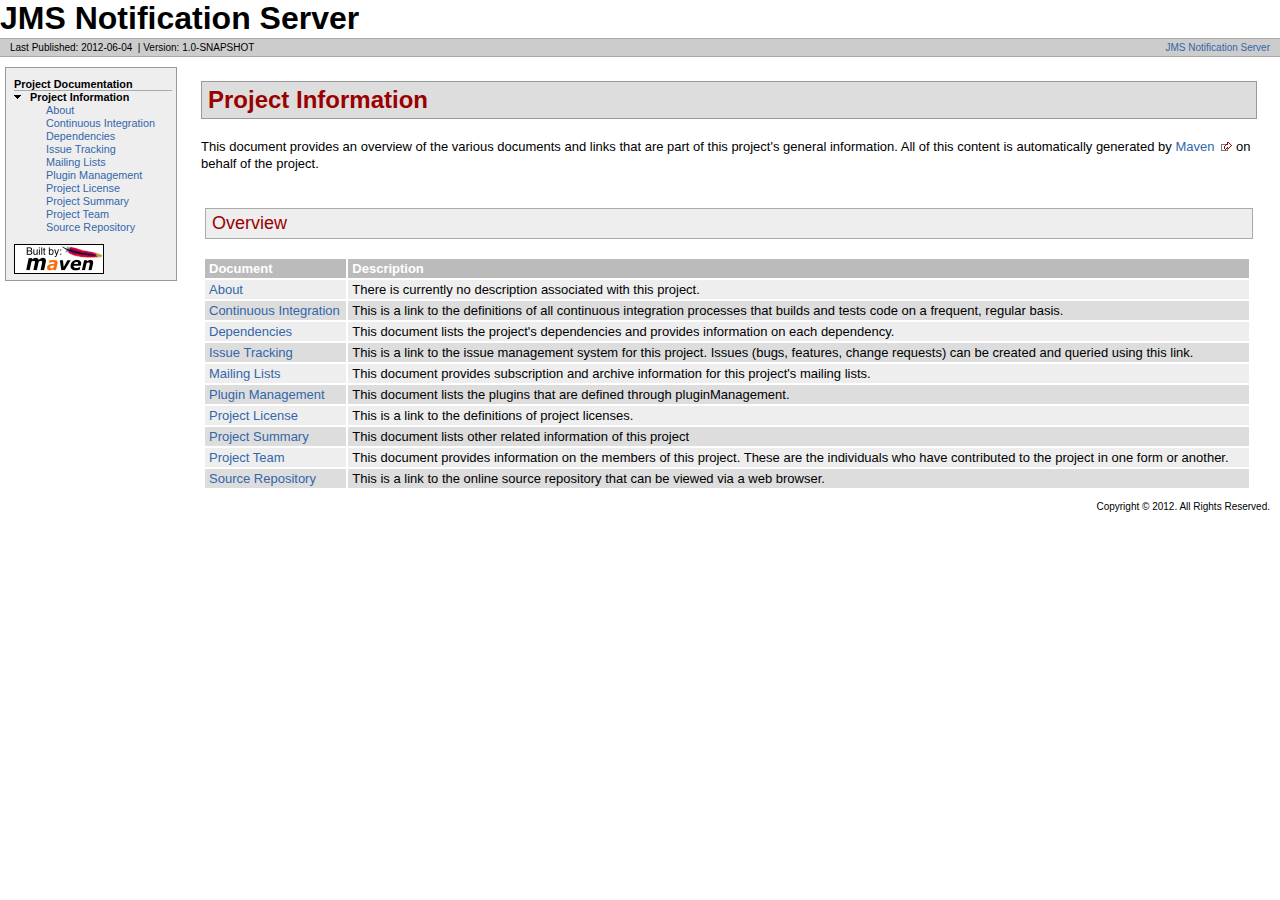
<file: notificationServer/target/site/project-info.html>
<!DOCTYPE html PUBLIC "-//W3C//DTD XHTML 1.0 Transitional//EN" "http://www.w3.org/TR/xhtml1/DTD/xhtml1-transitional.dtd">
<!-- Generated by Apache Maven Doxia at Jun 4, 2012 -->
<html xmlns="http://www.w3.org/1999/xhtml" xml:lang="en" lang="en">
  <head>
    <meta http-equiv="Content-Type" content="text/html; charset=UTF-8" />
    <title>JMS Notification Server - Project Information</title>
    <style type="text/css" media="all">
      @import url("./css/maven-base.css");
      @import url("./css/maven-theme.css");
      @import url("./css/site.css");
    </style>
    <link rel="stylesheet" href="./css/print.css" type="text/css" media="print" />
    <meta name="Date-Revision-yyyymmdd" content="20120604" />
    <meta http-equiv="Content-Language" content="en" />
        
  </head>
  <body class="composite">
    <div id="banner">
                    <div id="bannerLeft">
                JMS Notification Server
                </div>
                    <div class="clear">
        <hr/>
      </div>
    </div>
    <div id="breadcrumbs">
            
        
                <div class="xleft">
        <span id="publishDate">Last Published: 2012-06-04</span>
                  &nbsp;| <span id="projectVersion">Version: 1.0-SNAPSHOT</span>
                      </div>
            <div class="xright">                    <a href="${project.url}" title="JMS Notification Server">JMS Notification Server</a>
              
        
      </div>
      <div class="clear">
        <hr/>
      </div>
    </div>
    <div id="leftColumn">
      <div id="navcolumn">
             
        
                                          <h5>Project Documentation</h5>
                  <ul>
                                                                                                                                                                                                                                          <li class="expanded">
            <strong>Project Information</strong>
                  <ul>
                      <li class="none">
                          <a href="index.html" title="About">About</a>
            </li>
                      <li class="none">
                          <a href="integration.html" title="Continuous Integration">Continuous Integration</a>
            </li>
                      <li class="none">
                          <a href="dependencies.html" title="Dependencies">Dependencies</a>
            </li>
                      <li class="none">
                          <a href="issue-tracking.html" title="Issue Tracking">Issue Tracking</a>
            </li>
                      <li class="none">
                          <a href="mail-lists.html" title="Mailing Lists">Mailing Lists</a>
            </li>
                      <li class="none">
                          <a href="plugin-management.html" title="Plugin Management">Plugin Management</a>
            </li>
                      <li class="none">
                          <a href="license.html" title="Project License">Project License</a>
            </li>
                      <li class="none">
                          <a href="project-summary.html" title="Project Summary">Project Summary</a>
            </li>
                      <li class="none">
                          <a href="team-list.html" title="Project Team">Project Team</a>
            </li>
                      <li class="none">
                          <a href="source-repository.html" title="Source Repository">Source Repository</a>
            </li>
              </ul>
        </li>
          </ul>
                             <a href="http://maven.apache.org/" title="Built by Maven" class="poweredBy">
        <img class="poweredBy" alt="Built by Maven" src="./images/logos/maven-feather.png" />
      </a>
                   
        
            </div>
    </div>
    <div id="bodyColumn">
      <div id="contentBox">
        <div class="section"><h2>Project Information<a name="Project_Information"></a></h2><p>This document provides an overview of the various documents and links that are part of this project's general information. All of this content is automatically generated by <a class="externalLink" href="http://maven.apache.org">Maven</a> on behalf of the project.</p><div class="section"><h3>Overview<a name="Overview"></a></h3><table align="center" border="0" class="bodyTable"><tr class="a"><th align="left">Document</th><th align="left">Description</th></tr><tr class="b"><td align="left"><a href="index.html">About</a></td><td align="left">There is currently no description associated with this project.</td></tr><tr class="a"><td align="left"><a href="integration.html">Continuous Integration</a></td><td align="left">This is a link to the definitions of all continuous integration processes that builds and tests code on a frequent, regular basis.</td></tr><tr class="b"><td align="left"><a href="dependencies.html">Dependencies</a></td><td align="left">This document lists the project's dependencies and provides information on each dependency.</td></tr><tr class="a"><td align="left"><a href="issue-tracking.html">Issue Tracking</a></td><td align="left">This is a link to the issue management system for this project. Issues (bugs, features, change requests) can be created and queried using this link.</td></tr><tr class="b"><td align="left"><a href="mail-lists.html">Mailing Lists</a></td><td align="left">This document provides subscription and archive information for this project's mailing lists.</td></tr><tr class="a"><td align="left"><a href="plugin-management.html">Plugin Management</a></td><td align="left">This document lists the plugins that are defined through pluginManagement.</td></tr><tr class="b"><td align="left"><a href="license.html">Project License</a></td><td align="left">This is a link to the definitions of project licenses.</td></tr><tr class="a"><td align="left"><a href="project-summary.html">Project Summary</a></td><td align="left">This document lists other related information of this project</td></tr><tr class="b"><td align="left"><a href="team-list.html">Project Team</a></td><td align="left">This document provides information on the members of this project. These are the individuals who have contributed to the project in one form or another.</td></tr><tr class="a"><td align="left"><a href="source-repository.html">Source Repository</a></td><td align="left">This is a link to the online source repository that can be viewed via a web browser.</td></tr></table></div></div>
      </div>
    </div>
    <div class="clear">
      <hr/>
    </div>
    <div id="footer">
      <div class="xright">Copyright &#169;                   2012.
          All Rights Reserved.      
        
      </div>
      <div class="clear">
        <hr/>
      </div>
    </div>
  </body>
</html>
</file>
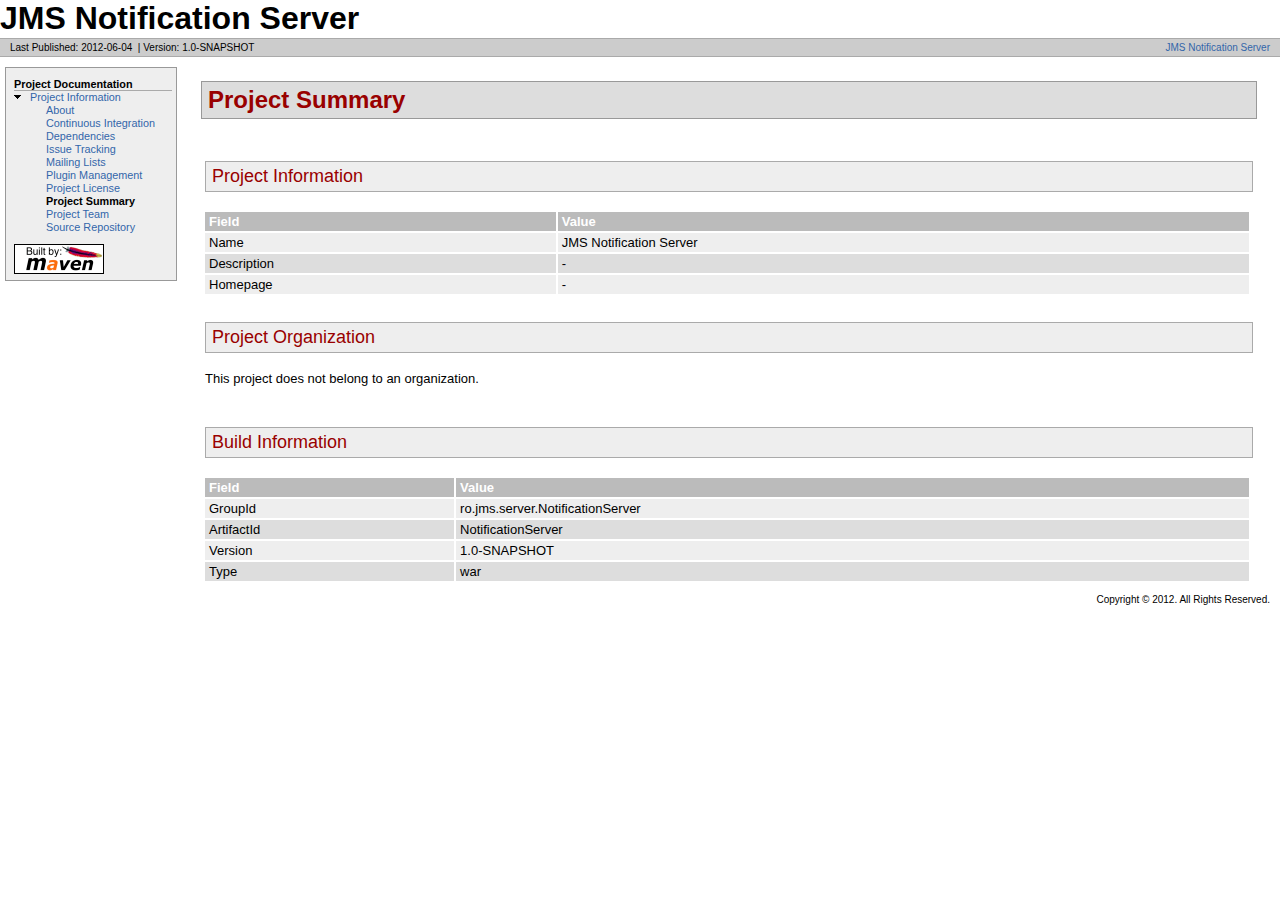
<file: notificationServer/target/site/project-summary.html>
<!DOCTYPE html PUBLIC "-//W3C//DTD XHTML 1.0 Transitional//EN" "http://www.w3.org/TR/xhtml1/DTD/xhtml1-transitional.dtd">
<!-- Generated by Apache Maven Doxia at Jun 4, 2012 -->
<html xmlns="http://www.w3.org/1999/xhtml" xml:lang="en" lang="en">
  <head>
    <meta http-equiv="Content-Type" content="text/html; charset=UTF-8" />
    <title>JMS Notification Server - Project Summary</title>
    <style type="text/css" media="all">
      @import url("./css/maven-base.css");
      @import url("./css/maven-theme.css");
      @import url("./css/site.css");
    </style>
    <link rel="stylesheet" href="./css/print.css" type="text/css" media="print" />
    <meta name="Date-Revision-yyyymmdd" content="20120604" />
    <meta http-equiv="Content-Language" content="en" />
        
  </head>
  <body class="composite">
    <div id="banner">
                    <div id="bannerLeft">
                JMS Notification Server
                </div>
                    <div class="clear">
        <hr/>
      </div>
    </div>
    <div id="breadcrumbs">
            
        
                <div class="xleft">
        <span id="publishDate">Last Published: 2012-06-04</span>
                  &nbsp;| <span id="projectVersion">Version: 1.0-SNAPSHOT</span>
                      </div>
            <div class="xright">                    <a href="${project.url}" title="JMS Notification Server">JMS Notification Server</a>
              
        
      </div>
      <div class="clear">
        <hr/>
      </div>
    </div>
    <div id="leftColumn">
      <div id="navcolumn">
             
        
                                          <h5>Project Documentation</h5>
                  <ul>
                                                                                                                                                                                                                                                <li class="expanded">
                          <a href="project-info.html" title="Project Information">Project Information</a>
                    <ul>
                      <li class="none">
                          <a href="index.html" title="About">About</a>
            </li>
                      <li class="none">
                          <a href="integration.html" title="Continuous Integration">Continuous Integration</a>
            </li>
                      <li class="none">
                          <a href="dependencies.html" title="Dependencies">Dependencies</a>
            </li>
                      <li class="none">
                          <a href="issue-tracking.html" title="Issue Tracking">Issue Tracking</a>
            </li>
                      <li class="none">
                          <a href="mail-lists.html" title="Mailing Lists">Mailing Lists</a>
            </li>
                      <li class="none">
                          <a href="plugin-management.html" title="Plugin Management">Plugin Management</a>
            </li>
                      <li class="none">
                          <a href="license.html" title="Project License">Project License</a>
            </li>
                      <li class="none">
            <strong>Project Summary</strong>
          </li>
                      <li class="none">
                          <a href="team-list.html" title="Project Team">Project Team</a>
            </li>
                      <li class="none">
                          <a href="source-repository.html" title="Source Repository">Source Repository</a>
            </li>
              </ul>
        </li>
          </ul>
                             <a href="http://maven.apache.org/" title="Built by Maven" class="poweredBy">
        <img class="poweredBy" alt="Built by Maven" src="./images/logos/maven-feather.png" />
      </a>
                   
        
            </div>
    </div>
    <div id="bodyColumn">
      <div id="contentBox">
        <div class="section"><h2>Project Summary<a name="Project_Summary"></a></h2><div class="section"><h3>Project Information<a name="Project_Information"></a></h3><table align="center" border="0" class="bodyTable"><tr class="a"><th>Field</th><th>Value</th></tr><tr class="b"><td>Name</td><td>JMS Notification Server</td></tr><tr class="a"><td>Description</td><td>-</td></tr><tr class="b"><td>Homepage</td><td>-</td></tr></table></div><div class="section"><h3>Project Organization<a name="Project_Organization"></a></h3><p>This project does not belong to an organization.</p></div><div class="section"><h3>Build Information<a name="Build_Information"></a></h3><table align="center" border="0" class="bodyTable"><tr class="a"><th>Field</th><th>Value</th></tr><tr class="b"><td>GroupId</td><td>ro.jms.server.NotificationServer</td></tr><tr class="a"><td>ArtifactId</td><td>NotificationServer</td></tr><tr class="b"><td>Version</td><td>1.0-SNAPSHOT</td></tr><tr class="a"><td>Type</td><td>war</td></tr></table></div></div>
      </div>
    </div>
    <div class="clear">
      <hr/>
    </div>
    <div id="footer">
      <div class="xright">Copyright &#169;                   2012.
          All Rights Reserved.      
        
      </div>
      <div class="clear">
        <hr/>
      </div>
    </div>
  </body>
</html>
</file>
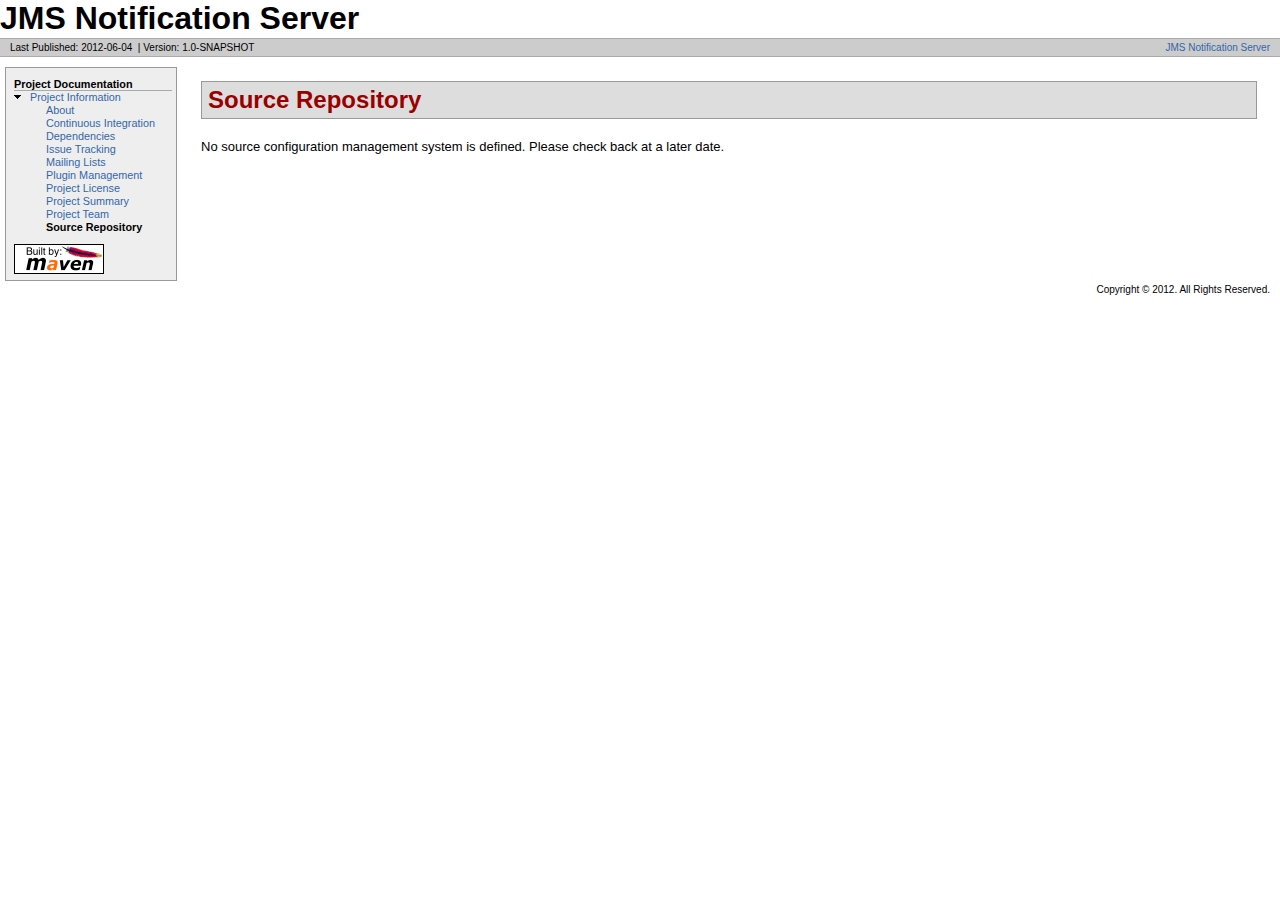
<file: notificationServer/target/site/source-repository.html>
<!DOCTYPE html PUBLIC "-//W3C//DTD XHTML 1.0 Transitional//EN" "http://www.w3.org/TR/xhtml1/DTD/xhtml1-transitional.dtd">
<!-- Generated by Apache Maven Doxia at Jun 4, 2012 -->
<html xmlns="http://www.w3.org/1999/xhtml" xml:lang="en" lang="en">
  <head>
    <meta http-equiv="Content-Type" content="text/html; charset=UTF-8" />
    <title>JMS Notification Server - Source Repository</title>
    <style type="text/css" media="all">
      @import url("./css/maven-base.css");
      @import url("./css/maven-theme.css");
      @import url("./css/site.css");
    </style>
    <link rel="stylesheet" href="./css/print.css" type="text/css" media="print" />
    <meta name="Date-Revision-yyyymmdd" content="20120604" />
    <meta http-equiv="Content-Language" content="en" />
        
  </head>
  <body class="composite">
    <div id="banner">
                    <div id="bannerLeft">
                JMS Notification Server
                </div>
                    <div class="clear">
        <hr/>
      </div>
    </div>
    <div id="breadcrumbs">
            
        
                <div class="xleft">
        <span id="publishDate">Last Published: 2012-06-04</span>
                  &nbsp;| <span id="projectVersion">Version: 1.0-SNAPSHOT</span>
                      </div>
            <div class="xright">                    <a href="${project.url}" title="JMS Notification Server">JMS Notification Server</a>
              
        
      </div>
      <div class="clear">
        <hr/>
      </div>
    </div>
    <div id="leftColumn">
      <div id="navcolumn">
             
        
                                          <h5>Project Documentation</h5>
                  <ul>
                                                                                                                                                                                                                                                <li class="expanded">
                          <a href="project-info.html" title="Project Information">Project Information</a>
                    <ul>
                      <li class="none">
                          <a href="index.html" title="About">About</a>
            </li>
                      <li class="none">
                          <a href="integration.html" title="Continuous Integration">Continuous Integration</a>
            </li>
                      <li class="none">
                          <a href="dependencies.html" title="Dependencies">Dependencies</a>
            </li>
                      <li class="none">
                          <a href="issue-tracking.html" title="Issue Tracking">Issue Tracking</a>
            </li>
                      <li class="none">
                          <a href="mail-lists.html" title="Mailing Lists">Mailing Lists</a>
            </li>
                      <li class="none">
                          <a href="plugin-management.html" title="Plugin Management">Plugin Management</a>
            </li>
                      <li class="none">
                          <a href="license.html" title="Project License">Project License</a>
            </li>
                      <li class="none">
                          <a href="project-summary.html" title="Project Summary">Project Summary</a>
            </li>
                      <li class="none">
                          <a href="team-list.html" title="Project Team">Project Team</a>
            </li>
                      <li class="none">
            <strong>Source Repository</strong>
          </li>
              </ul>
        </li>
          </ul>
                             <a href="http://maven.apache.org/" title="Built by Maven" class="poweredBy">
        <img class="poweredBy" alt="Built by Maven" src="./images/logos/maven-feather.png" />
      </a>
                   
        
            </div>
    </div>
    <div id="bodyColumn">
      <div id="contentBox">
        <div class="section"><h2>Source Repository<a name="Source_Repository"></a></h2><p>No source configuration management system is defined. Please check back at a later date.</p></div>
      </div>
    </div>
    <div class="clear">
      <hr/>
    </div>
    <div id="footer">
      <div class="xright">Copyright &#169;                   2012.
          All Rights Reserved.      
        
      </div>
      <div class="clear">
        <hr/>
      </div>
    </div>
  </body>
</html>
</file>
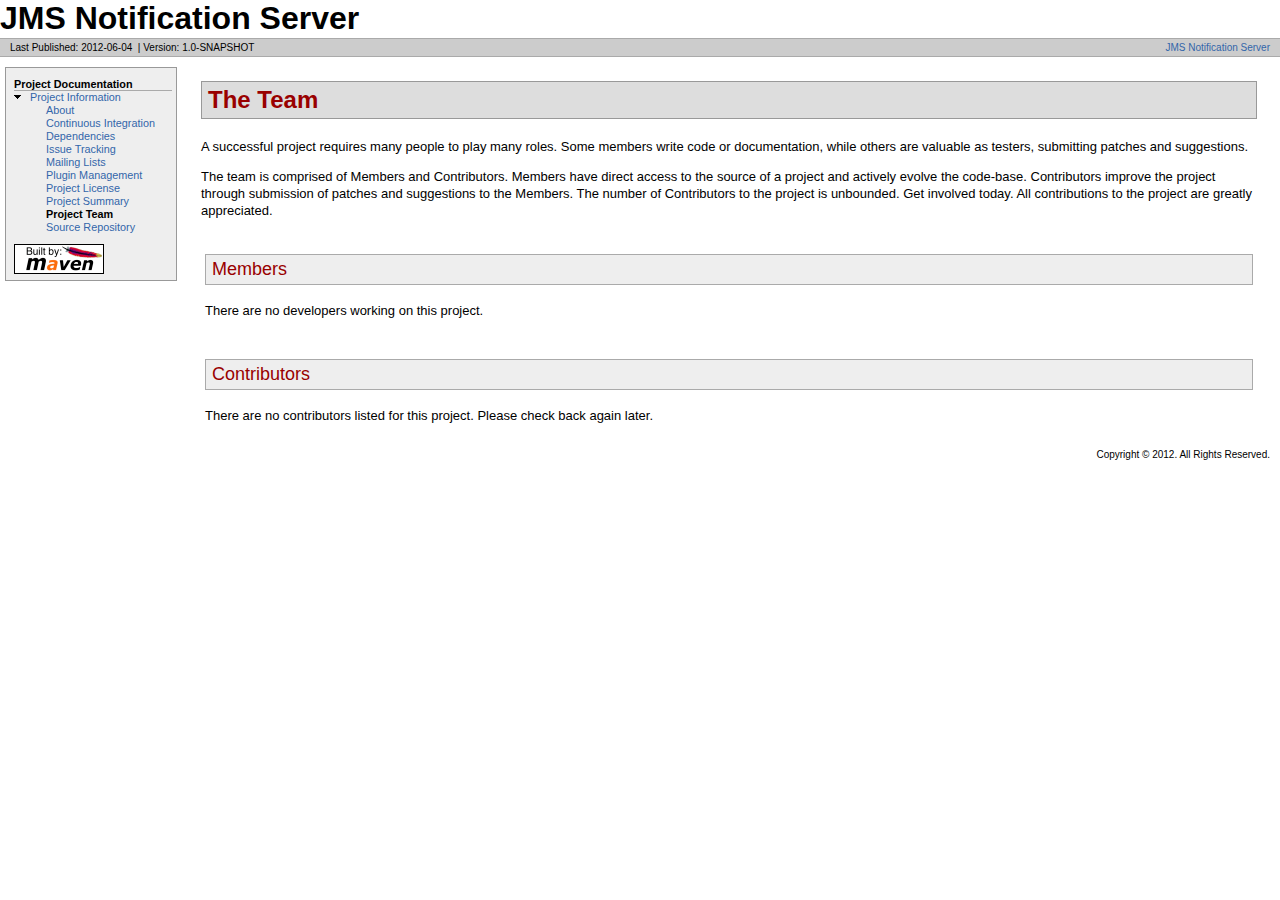
<file: notificationServer/target/site/team-list.html>
<!DOCTYPE html PUBLIC "-//W3C//DTD XHTML 1.0 Transitional//EN" "http://www.w3.org/TR/xhtml1/DTD/xhtml1-transitional.dtd">
<!-- Generated by Apache Maven Doxia at Jun 4, 2012 -->
<html xmlns="http://www.w3.org/1999/xhtml" xml:lang="en" lang="en">
  <head>
    <meta http-equiv="Content-Type" content="text/html; charset=UTF-8" />
    <title>JMS Notification Server - Team list</title>
    <style type="text/css" media="all">
      @import url("./css/maven-base.css");
      @import url("./css/maven-theme.css");
      @import url("./css/site.css");
    </style>
    <link rel="stylesheet" href="./css/print.css" type="text/css" media="print" />
    <meta name="Date-Revision-yyyymmdd" content="20120604" />
    <meta http-equiv="Content-Language" content="en" />
        
  </head>
  <body class="composite">
    <div id="banner">
                    <div id="bannerLeft">
                JMS Notification Server
                </div>
                    <div class="clear">
        <hr/>
      </div>
    </div>
    <div id="breadcrumbs">
            
        
                <div class="xleft">
        <span id="publishDate">Last Published: 2012-06-04</span>
                  &nbsp;| <span id="projectVersion">Version: 1.0-SNAPSHOT</span>
                      </div>
            <div class="xright">                    <a href="${project.url}" title="JMS Notification Server">JMS Notification Server</a>
              
        
      </div>
      <div class="clear">
        <hr/>
      </div>
    </div>
    <div id="leftColumn">
      <div id="navcolumn">
             
        
                                          <h5>Project Documentation</h5>
                  <ul>
                                                                                                                                                                                                                                                <li class="expanded">
                          <a href="project-info.html" title="Project Information">Project Information</a>
                    <ul>
                      <li class="none">
                          <a href="index.html" title="About">About</a>
            </li>
                      <li class="none">
                          <a href="integration.html" title="Continuous Integration">Continuous Integration</a>
            </li>
                      <li class="none">
                          <a href="dependencies.html" title="Dependencies">Dependencies</a>
            </li>
                      <li class="none">
                          <a href="issue-tracking.html" title="Issue Tracking">Issue Tracking</a>
            </li>
                      <li class="none">
                          <a href="mail-lists.html" title="Mailing Lists">Mailing Lists</a>
            </li>
                      <li class="none">
                          <a href="plugin-management.html" title="Plugin Management">Plugin Management</a>
            </li>
                      <li class="none">
                          <a href="license.html" title="Project License">Project License</a>
            </li>
                      <li class="none">
                          <a href="project-summary.html" title="Project Summary">Project Summary</a>
            </li>
                      <li class="none">
            <strong>Project Team</strong>
          </li>
                      <li class="none">
                          <a href="source-repository.html" title="Source Repository">Source Repository</a>
            </li>
              </ul>
        </li>
          </ul>
                             <a href="http://maven.apache.org/" title="Built by Maven" class="poweredBy">
        <img class="poweredBy" alt="Built by Maven" src="./images/logos/maven-feather.png" />
      </a>
                   
        
            </div>
    </div>
    <div id="bodyColumn">
      <div id="contentBox">
        <div class="section"><h2>The Team<a name="The_Team"></a></h2><p>A successful project requires many people to play many roles. Some members write code or documentation, while others are valuable as testers, submitting patches and suggestions.</p><p>The team is comprised of Members and Contributors. Members have direct access to the source of a project and actively evolve the code-base. Contributors improve the project through submission of patches and suggestions to the Members. The number of Contributors to the project is unbounded. Get involved today. All contributions to the project are greatly appreciated.</p><div class="section"><h3>Members<a name="Members"></a></h3><p>There are no developers working on this project.</p></div><div class="section"><h3>Contributors<a name="Contributors"></a></h3><p>There are no contributors listed for this project. Please check back again later.</p></div></div><script type="text/javascript">
function offsetDate(id, offset) {
    var now = new Date();
    var nowTime = now.getTime();
    var localOffset = now.getTimezoneOffset();
    var developerTime = nowTime + ( offset * 60 * 60 * 1000 )+ ( localOffset * 60 * 1000 );
    var developerDate = new Date(developerTime);

    document.getElementById(id).innerHTML = developerDate;
}

function init(){
}

window.onLoad = init();
</script>
      </div>
    </div>
    <div class="clear">
      <hr/>
    </div>
    <div id="footer">
      <div class="xright">Copyright &#169;                   2012.
          All Rights Reserved.      
        
      </div>
      <div class="clear">
        <hr/>
      </div>
    </div>
  </body>
</html>
</file>
<file: notificationServer/target/site/css/print.css>
#banner, #footer, #leftcol, #breadcrumbs, .docs #toc, .docs .courtesylinks, #leftColumn, #navColumn {
	display: none !important;
}
#bodyColumn, body.docs div.docs {
	margin: 0 !important;
	border: none !important
}
</file>
